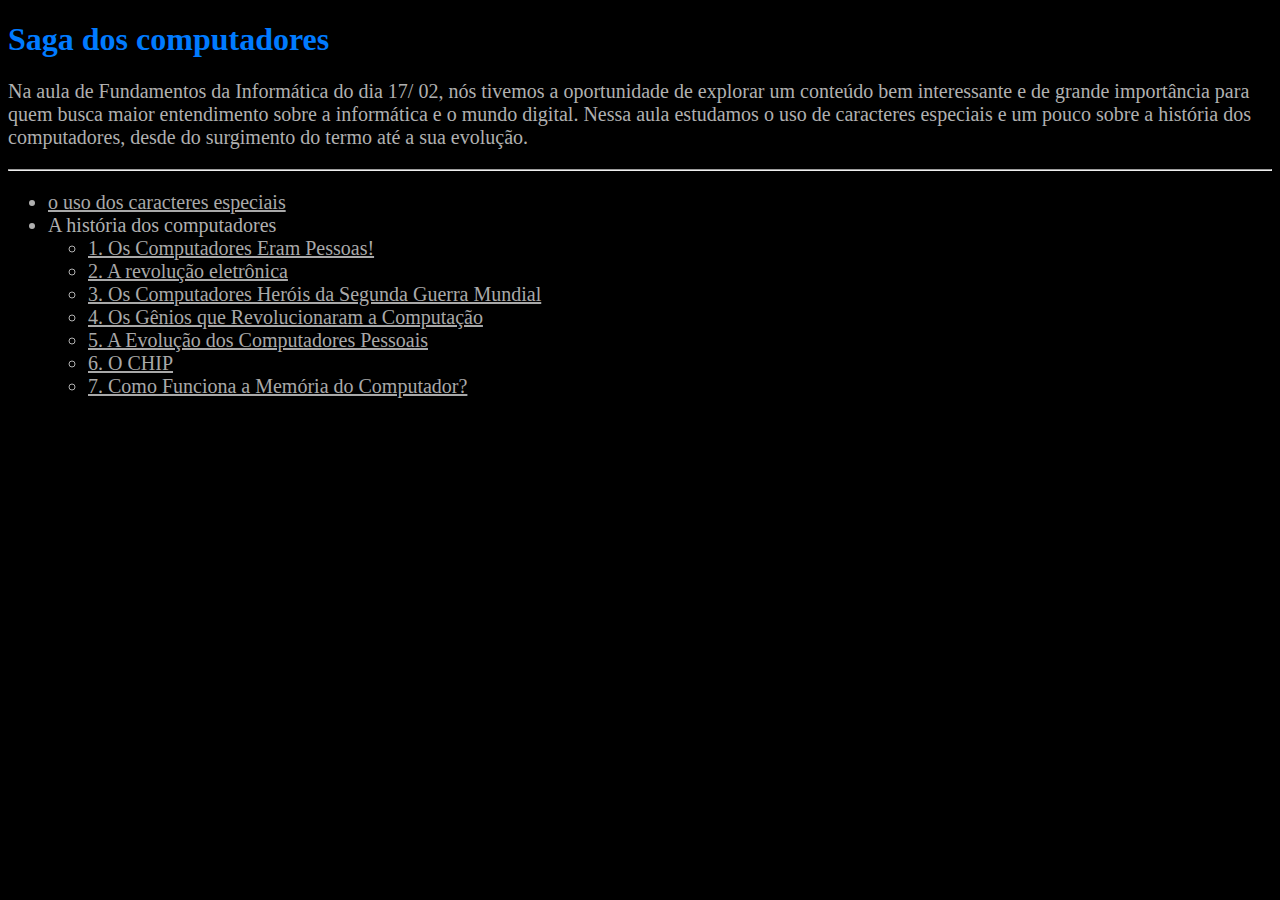
<file: index.html>
<!DOCTYPE html>
<html lang="en">
<head>
    <meta charset="UTF-8">
    <meta name="viewport" content="width=device-width, initial-scale=1.0">
    <title>Saga dos computadores</title>
    <link rel="stylesheet" href="style.css">
</head>
<body>
    <h1>Saga dos computadores</h1>
    <p>Na aula de Fundamentos da Informática do dia 17/ 02, nós tivemos a oportunidade de explorar um conteúdo bem interessante e de grande importância para quem busca maior entendimento sobre a informática e o mundo digital. Nessa aula estudamos o uso de caracteres especiais e um pouco sobre a história dos computadores, desde do surgimento do termo até a sua evolução.</p>
    <hr>
    <ul>
       <li><a href="caracteres.html">o uso dos caracteres especiais</a></li>
       <li>A história dos computadores</li>
       <ul>
        <li><a href="aulas/aula1.html">1. Os Computadores Eram Pessoas!</a></li>
        <li><a href="aulas/aula5.html">2. A revolução eletrônica</a></li>
        <li><a href="aulas/aula2.html">3. Os Computadores Heróis da Segunda Guerra Mundial</a></li>
        <li><a href="aulas/aula3.html">4. Os Gênios que Revolucionaram a Computação</a></li>
        <li><a href="aulas/aula4.html">5. A Evolução dos Computadores Pessoais</a></li>
        <li><a href="aulas/aula6.html">6. O CHIP</a></li>
        <li><a href="aulas/aula7.html">7. Como Funciona a Memória do Computador?</a></li>
       </ul>
    </ul>
</body>
</html>
</file>
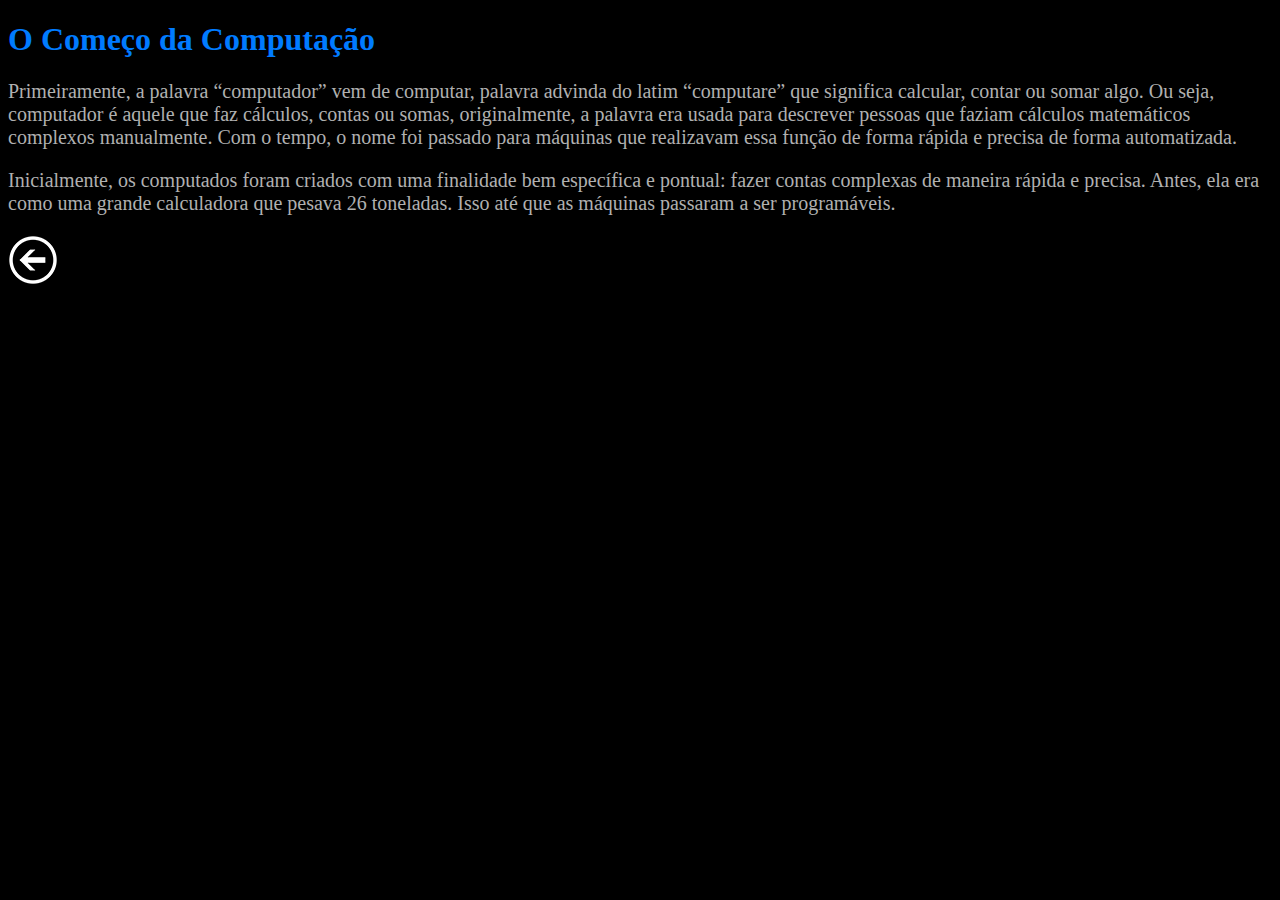
<file: aula1.html>
<!DOCTYPE html>
<html lang="pt-br">
<head>
    <meta charset="UTF-8">
    <meta name="viewport" content="width=device-width, initial-scale=1.0">
    <title>saga dos computadores</title>
    <link rel="stylesheet" href="../style.css">
</head>
<body>
    <h1> O Começo da Computação</h1>
    <p>Primeiramente, a palavra “computador” vem de computar, palavra advinda do latim “computare” que significa calcular, contar ou somar algo. Ou seja, computador é aquele que faz cálculos, contas ou somas, originalmente, a palavra era usada para descrever pessoas que faziam cálculos matemáticos complexos manualmente. Com o tempo, o nome foi passado para máquinas que realizavam essa função de forma rápida e precisa de forma automatizada.</p>
    <p>Inicialmente, os computados foram criados com uma finalidade bem específica e pontual: fazer contas complexas de maneira rápida e precisa. Antes, ela era como uma grande calculadora que pesava 26 toneladas. Isso até que as máquinas passaram a ser programáveis.</p>
        <a href="../index.html"><img src="../voltar.png" alt="voltar"></a>
</body>
</html>
</file>
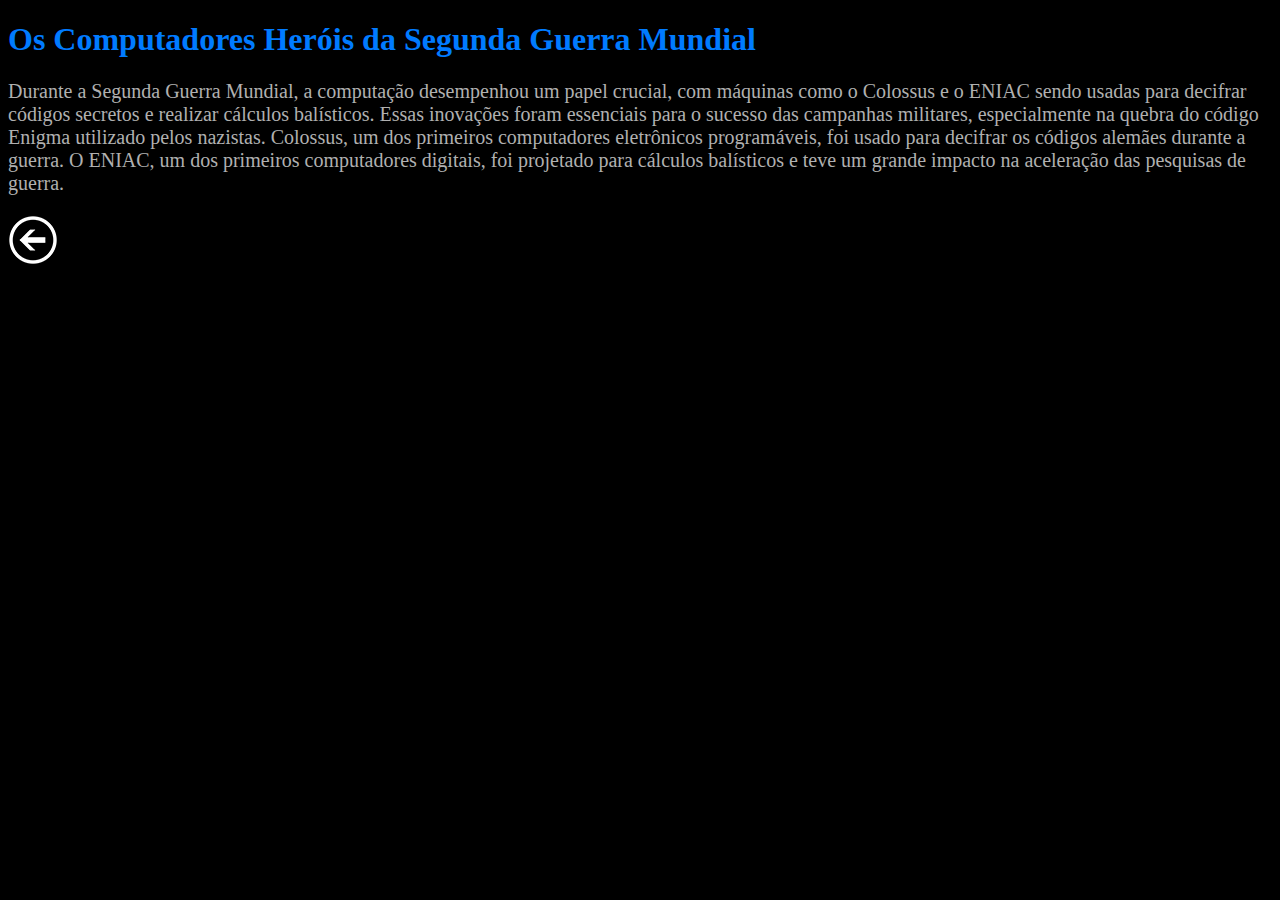
<file: aula2.html>
<!DOCTYPE html>
<html lang="pt-br">
<head>
    <meta charset="UTF-8">
    <meta name="viewport" content="width=device-width, initial-scale=1.0">
    <title>saga dos computadores</title>
    <link rel="stylesheet" href="../style.css">
</head>
<body>
    <h1>Os Computadores Heróis da Segunda Guerra Mundial</h1>
    <p>Durante a Segunda Guerra Mundial, a computação desempenhou um papel crucial, com máquinas como o Colossus e o ENIAC sendo usadas para decifrar códigos secretos e realizar cálculos balísticos. Essas inovações foram essenciais para o sucesso das campanhas militares, especialmente na quebra do código Enigma utilizado pelos nazistas.
        
        Colossus, um dos primeiros computadores eletrônicos programáveis, foi usado para decifrar os códigos alemães durante a guerra.
        O ENIAC, um dos primeiros computadores digitais, foi projetado para cálculos balísticos e teve um grande impacto na aceleração das pesquisas de guerra.</p>
        <a href="../index.html"><img src="../voltar.png" alt="voltar"></a>
</body>
</html>
</file>
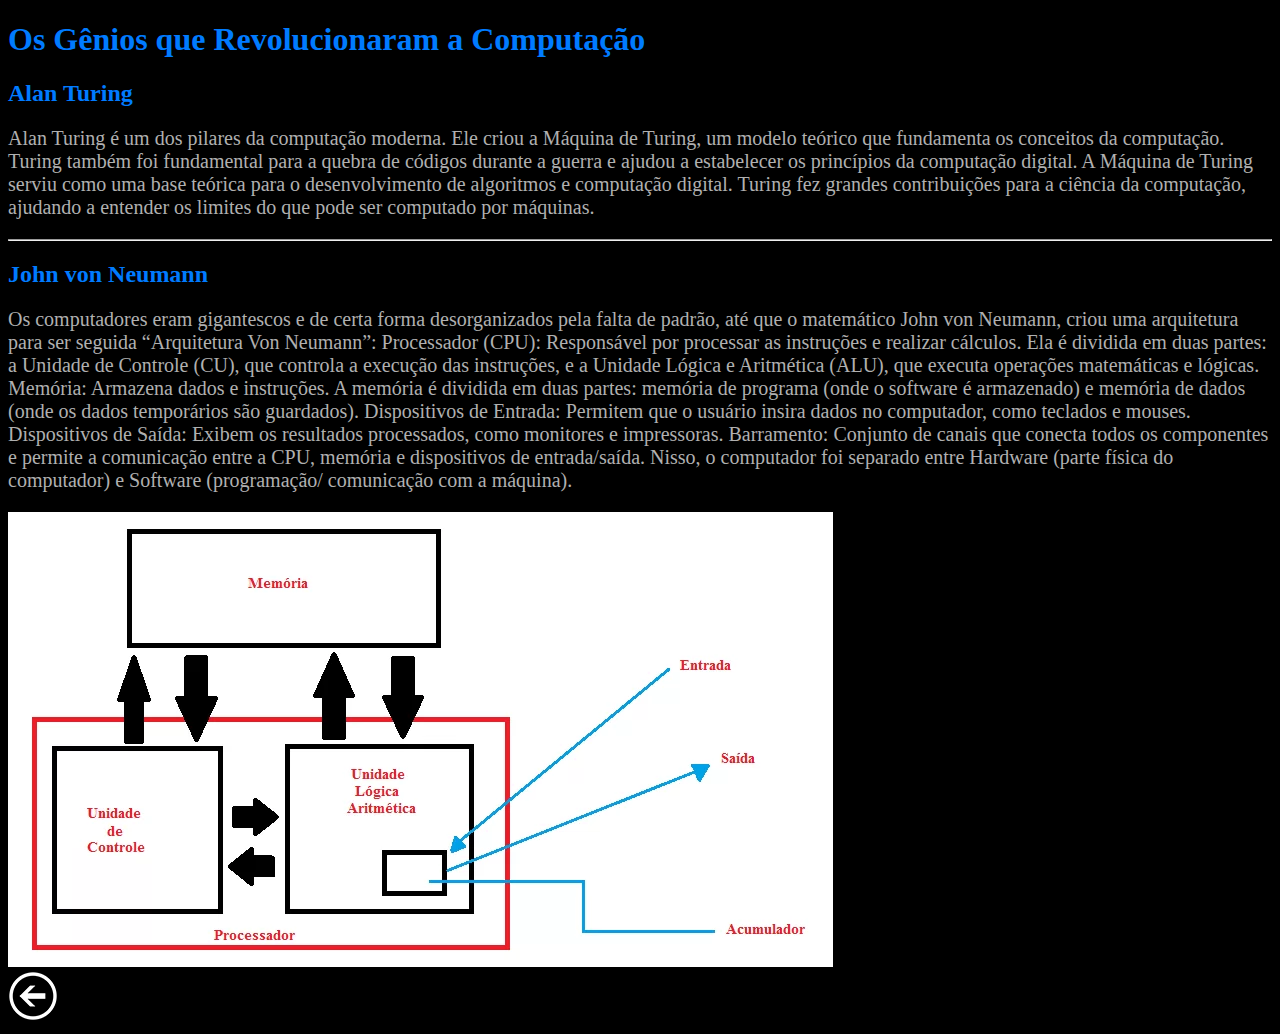
<file: aula3.html>
<!DOCTYPE html>
<html lang="pt-br">
<head>
    <meta charset="UTF-8">
    <meta name="viewport" content="width=device-width, initial-scale=1.0">
    <title>saga dos computadores</title>
    <link rel="stylesheet" href="../style.css">
</head>
<body>
    <h1>Os Gênios que Revolucionaram a Computação</h1>
    <h2>Alan Turing</h2>
    <p>Alan Turing é um dos pilares da computação moderna. Ele criou a Máquina de Turing, um modelo teórico que fundamenta os conceitos da computação. Turing também foi fundamental para a quebra de códigos durante a guerra e ajudou a estabelecer os princípios da computação digital.

        
        A Máquina de Turing serviu como uma base teórica para o desenvolvimento de algoritmos e computação digital.
        Turing fez grandes contribuições para a ciência da computação, ajudando a entender os limites do que pode ser computado por máquinas.</p>
        <hr>
        <h2>John von Neumann</h2>
        <p>Os computadores eram gigantescos e de certa forma desorganizados pela falta de padrão, até que o matemático John von Neumann, criou uma arquitetura para ser seguida “Arquitetura Von Neumann”:  
            Processador (CPU): Responsável por processar as instruções e realizar cálculos. Ela é dividida em duas partes: a Unidade de Controle (CU), que controla a execução das instruções, e a Unidade Lógica e Aritmética (ALU), que executa operações matemáticas e lógicas.
             Memória: Armazena dados e instruções. A memória é dividida em duas partes: memória de programa (onde o software é armazenado) e memória de dados (onde os dados temporários são guardados).
             Dispositivos de Entrada: Permitem que o usuário insira dados no computador, como teclados e mouses.
             Dispositivos de Saída: Exibem os resultados processados, como monitores e impressoras. 
             Barramento: Conjunto de canais que conecta todos os componentes e permite a comunicação entre a CPU, memória e dispositivos de entrada/saída.
             Nisso, o computador foi separado entre Hardware (parte física do computador) e Software (programação/ comunicação com a máquina). 
           </p>
           <img src="../arquitetura.webp" alt="ilustração da arquitetura">
           <br>
        <a href="../index.html"><img src="../voltar.png" alt="voltar"></a>
</body>
</html>
</file>
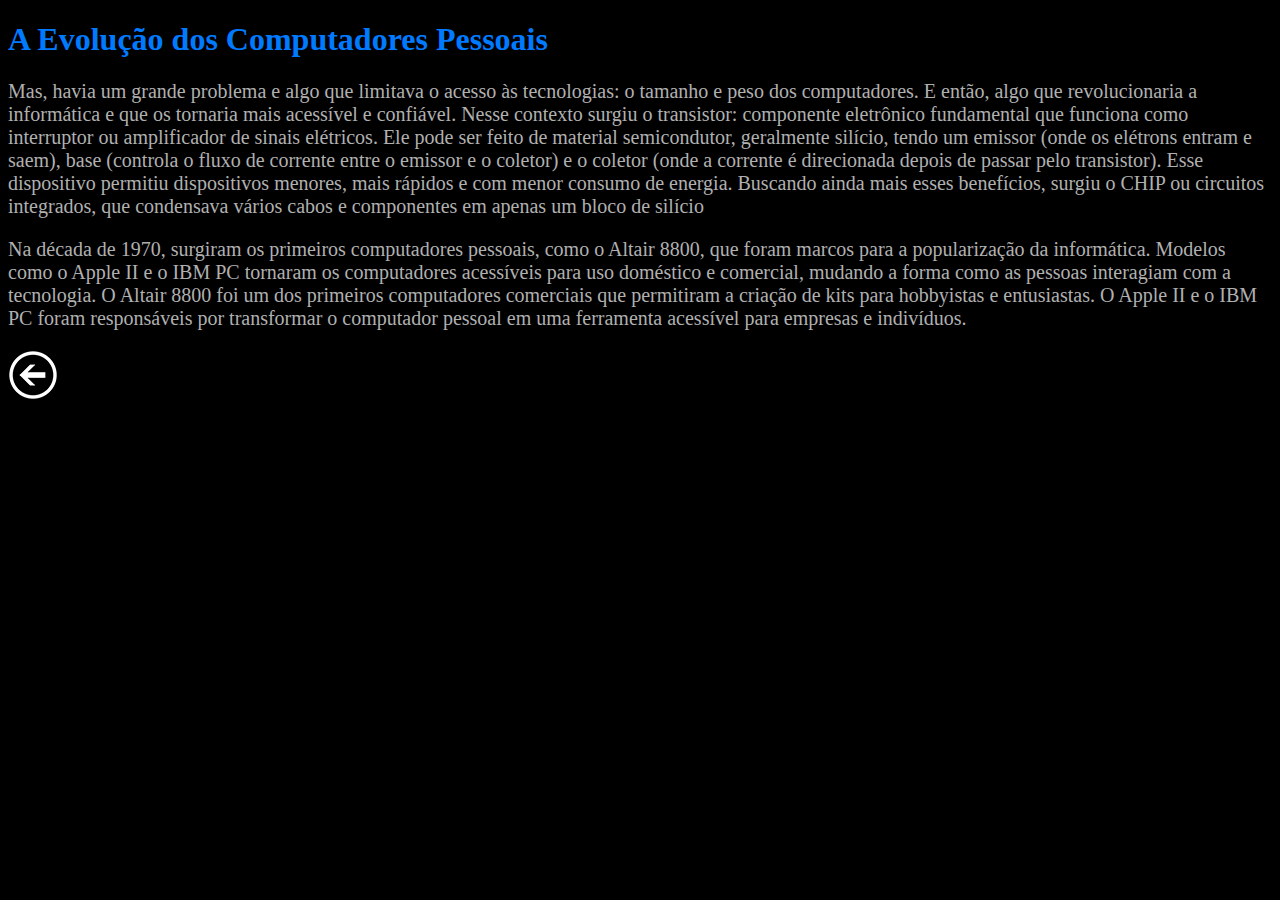
<file: aula4.html>
<!DOCTYPE html>
<html lang="pt-br">
<head>
    <meta charset="UTF-8">
    <meta name="viewport" content="width=device-width, initial-scale=1.0">
    <title>saga dos computadores</title>
    <link rel="stylesheet" href="../style.css">
</head>
<body>
    <h1>A Evolução dos Computadores Pessoais</h1>
    <p>Mas, havia um grande problema e algo que limitava o acesso às tecnologias: o tamanho e peso dos computadores. E então, algo que revolucionaria a informática e que os tornaria mais acessível e confiável. Nesse contexto surgiu o transistor: componente eletrônico fundamental que funciona como interruptor ou amplificador de sinais elétricos. Ele pode ser feito de material semicondutor, geralmente silício, tendo um emissor (onde os elétrons entram e saem), base (controla o fluxo de corrente entre o emissor e o coletor) e o coletor (onde a corrente é direcionada depois de passar pelo transistor). Esse dispositivo permitiu dispositivos menores, mais rápidos e com menor consumo de energia. Buscando ainda mais esses benefícios, surgiu o CHIP ou circuitos integrados, que condensava vários cabos e componentes em apenas um bloco de silício</p>
    <p>Na década de 1970, surgiram os primeiros computadores pessoais, como o Altair 8800, que foram marcos para a popularização da informática. Modelos como o Apple II e o IBM PC tornaram os computadores acessíveis para uso doméstico e comercial, mudando a forma como as pessoas interagiam com a tecnologia.
        
        O Altair 8800 foi um dos primeiros computadores comerciais que permitiram a criação de kits para hobbyistas e entusiastas.
        O Apple II e o IBM PC foram responsáveis por transformar o computador pessoal em uma ferramenta acessível para empresas e indivíduos.
        </p>
        <a href="../index.html"><img src="../voltar.png" alt="voltar"></a>
</body>
</html>
</file>
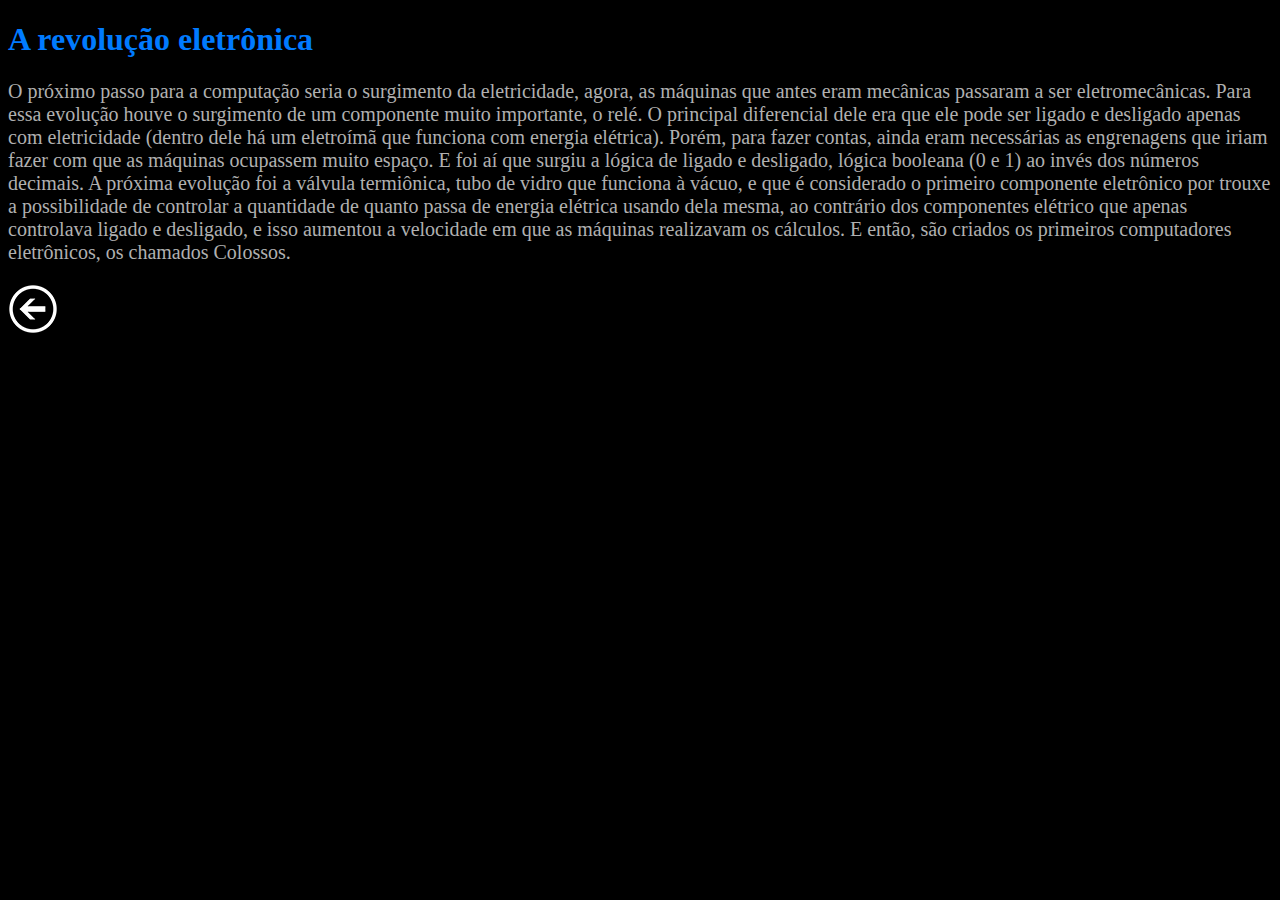
<file: aula5.html>
<!DOCTYPE html>
<html lang="pt-br">
<head>
    <meta charset="UTF-8">
    <meta name="viewport" content="width=device-width, initial-scale=1.0">
    <title>saga dos computadores</title>
    <link rel="stylesheet" href="../style.css">
</head>
<body>
    <h1>A revolução eletrônica</h1>
    <p>O próximo passo para a computação seria o surgimento da eletricidade, agora, as máquinas que antes eram mecânicas passaram a ser eletromecânicas. Para essa evolução houve o surgimento de um componente muito importante, o relé. O principal diferencial dele era que ele pode ser ligado e desligado apenas com eletricidade (dentro dele há um eletroímã que funciona com energia elétrica). Porém, para fazer contas, ainda eram necessárias as engrenagens que iriam fazer com que as máquinas ocupassem muito espaço. E foi aí que surgiu a lógica de ligado e desligado, lógica booleana (0 e 1) ao invés dos números decimais. 
        A próxima evolução foi a válvula termiônica, tubo de vidro que funciona à vácuo, e que é considerado o primeiro componente eletrônico por trouxe a possibilidade de controlar a quantidade de quanto passa de energia elétrica usando dela mesma, ao contrário dos componentes elétrico que apenas controlava ligado e desligado, e isso aumentou a velocidade em que as máquinas realizavam os cálculos. E então, são criados os primeiros computadores eletrônicos, os chamados Colossos.
      </p>
        <a href="../index.html"><img src="../voltar.png" alt="voltar"></a>
</body>
</html>
</file>
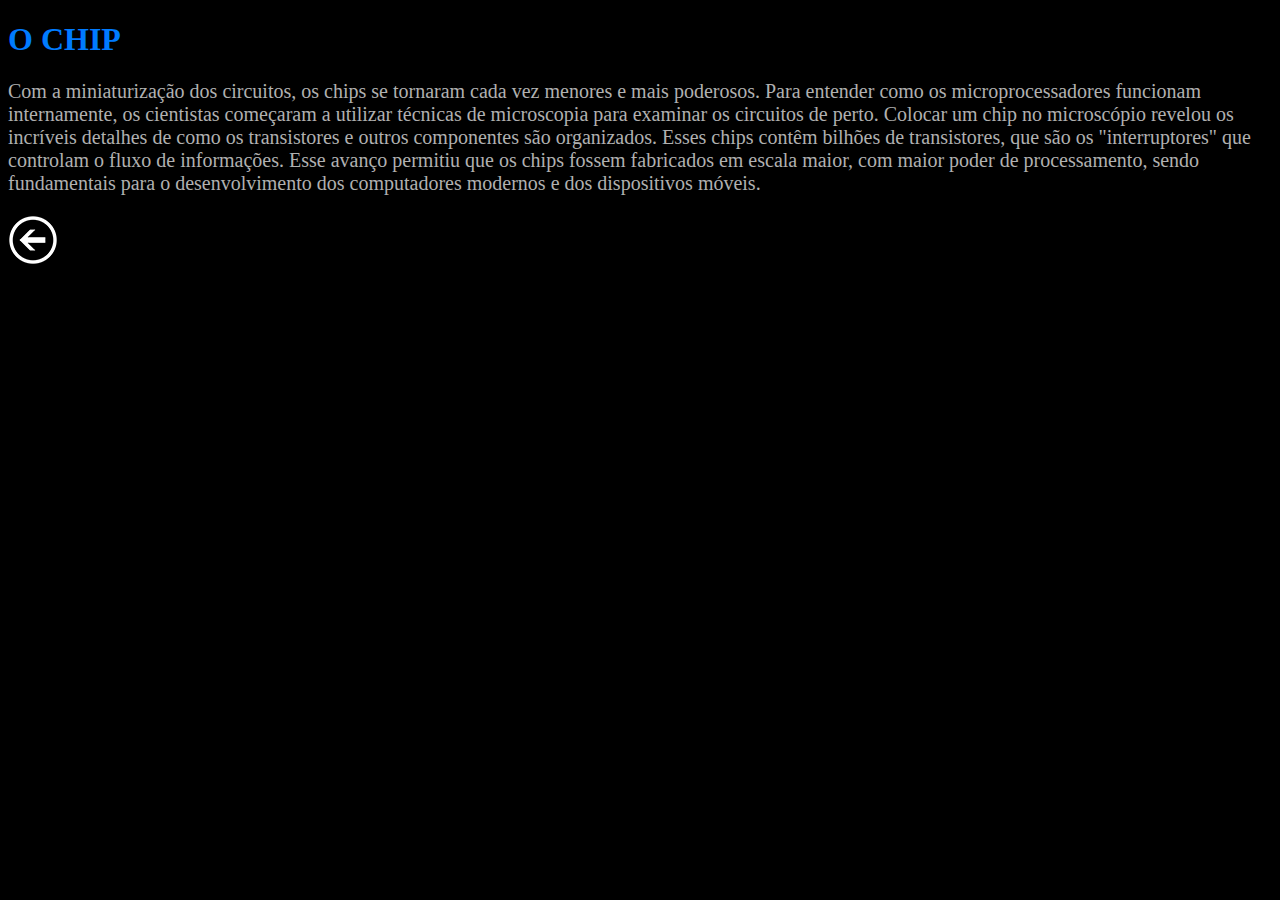
<file: aula6.html>
<!DOCTYPE html>
<html lang="pt-br">
<head>
    <meta charset="UTF-8">
    <meta name="viewport" content="width=device-width, initial-scale=1.0">
    <title>saga dos computadores</title>
    <link rel="stylesheet" href="../style.css">
</head>
<body>
    <h1> O CHIP</h1>
    <p>Com a miniaturização dos circuitos, os chips se tornaram cada vez menores e mais poderosos. Para entender como os microprocessadores funcionam internamente, os cientistas começaram a utilizar técnicas de microscopia para examinar os circuitos de perto. Colocar um chip no microscópio revelou os incríveis detalhes de como os transistores e outros componentes são organizados. Esses chips contêm bilhões de transistores, que são os "interruptores" que controlam o fluxo de informações. Esse avanço permitiu que os chips fossem fabricados em escala maior, com maior poder de processamento, sendo fundamentais para o desenvolvimento dos computadores modernos e dos dispositivos móveis.</p>
    <a href="../index.html"><img src="../voltar.png" alt="voltar"></a>
</body>
</html>
</file>
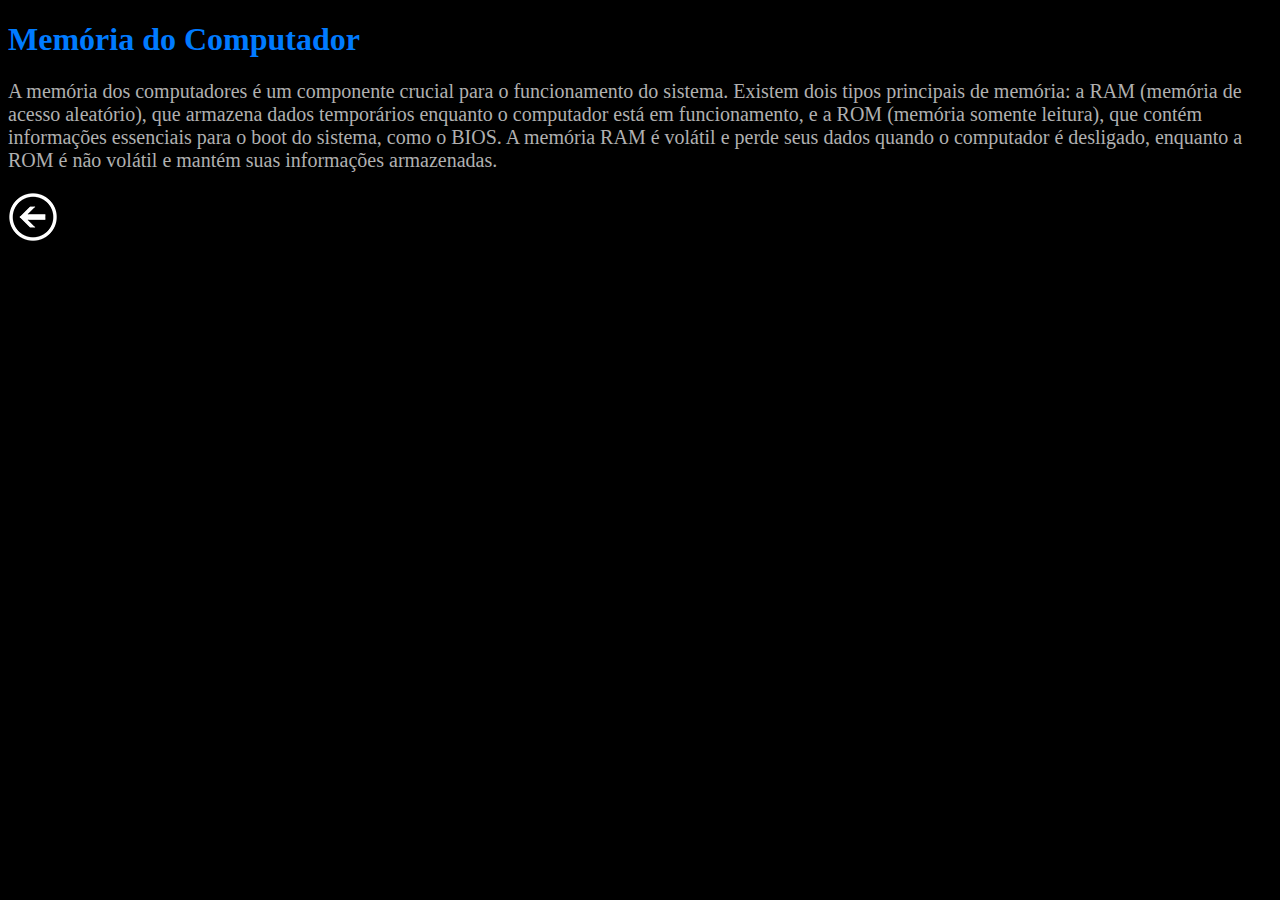
<file: aula7.html>
<!DOCTYPE html>
<html lang="pt-br">
<head>
    <meta charset="UTF-8">
    <meta name="viewport" content="width=device-width, initial-scale=1.0">
    <title>saga dos computadores</title>
    <link rel="stylesheet" href="../style.css">
</head>
<body>
    <h1> Memória do Computador</h1>
    <p>A memória dos computadores é um componente crucial para o funcionamento do sistema. Existem dois tipos principais de memória: a RAM (memória de acesso aleatório), que armazena dados temporários enquanto o computador está em funcionamento, e a ROM (memória somente leitura), que contém informações essenciais para o boot do sistema, como o BIOS. A memória RAM é volátil e perde seus dados quando o computador é desligado, enquanto a ROM é não volátil e mantém suas informações armazenadas.</p>
    <a href="../index.html"><img src="../voltar.png" alt="voltar"></a>
</body>
</html>
</file>
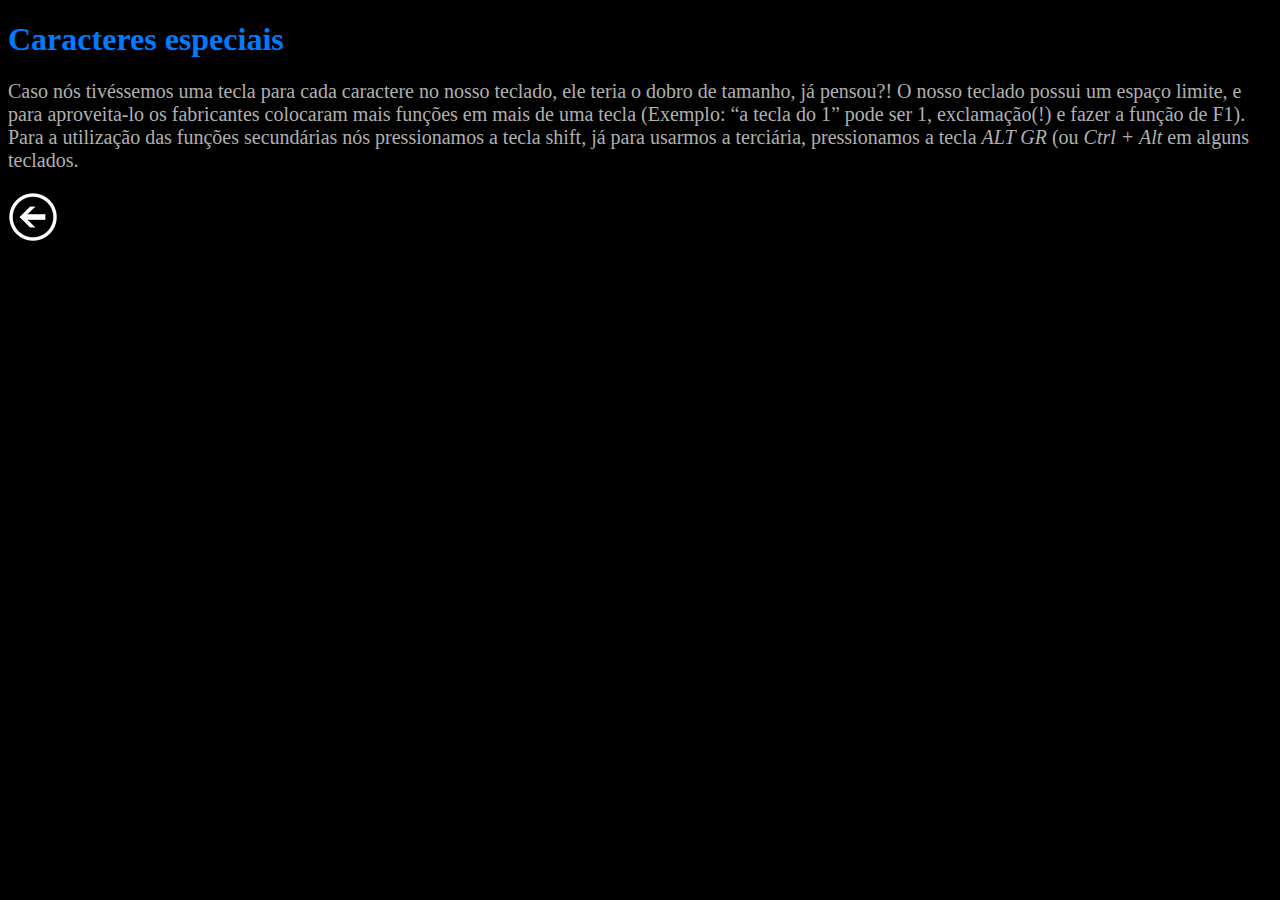
<file: caracteres.html>
<!DOCTYPE html>
<html lang="pt-br">
<head>
    <meta charset="UTF-8">
    <meta name="viewport" content="width=device-width, initial-scale=1.0">
    <title>Saga dos computadores</title>
    <link rel="stylesheet" href="style.css">
</head>
<body>
    <h1>Caracteres especiais</h1>
    <p>Caso nós tivéssemos uma tecla para cada caractere no nosso teclado, ele teria o dobro de tamanho, já pensou?! O nosso teclado possui um espaço limite, e para aproveita-lo os fabricantes colocaram mais funções em mais de uma tecla (Exemplo: “a tecla do 1” pode ser 1, exclamação(!) e fazer a função de F1).
        Para a utilização das funções secundárias nós pressionamos a tecla shift, já para usarmos a terciária, pressionamos a tecla <em>ALT GR</em> (ou <em>Ctrl + Alt</em> em alguns teclados.
     </p>
     <a href="index.html"><img src="voltar.png" alt="voltar"></a>
</body>
</html>
</file>
<file: style.css>
body{
  background-color: #000000;
  color: #B0B0B0;
}
h1 {
color: #007BFF;
}
h2{
    color: #007BFF;
}
a
{
    color: #A9A9A9;
    font-size: 20px;
}
p{
font-size: 20px;
}
ul{
font-size: 20px;
}
</file>
